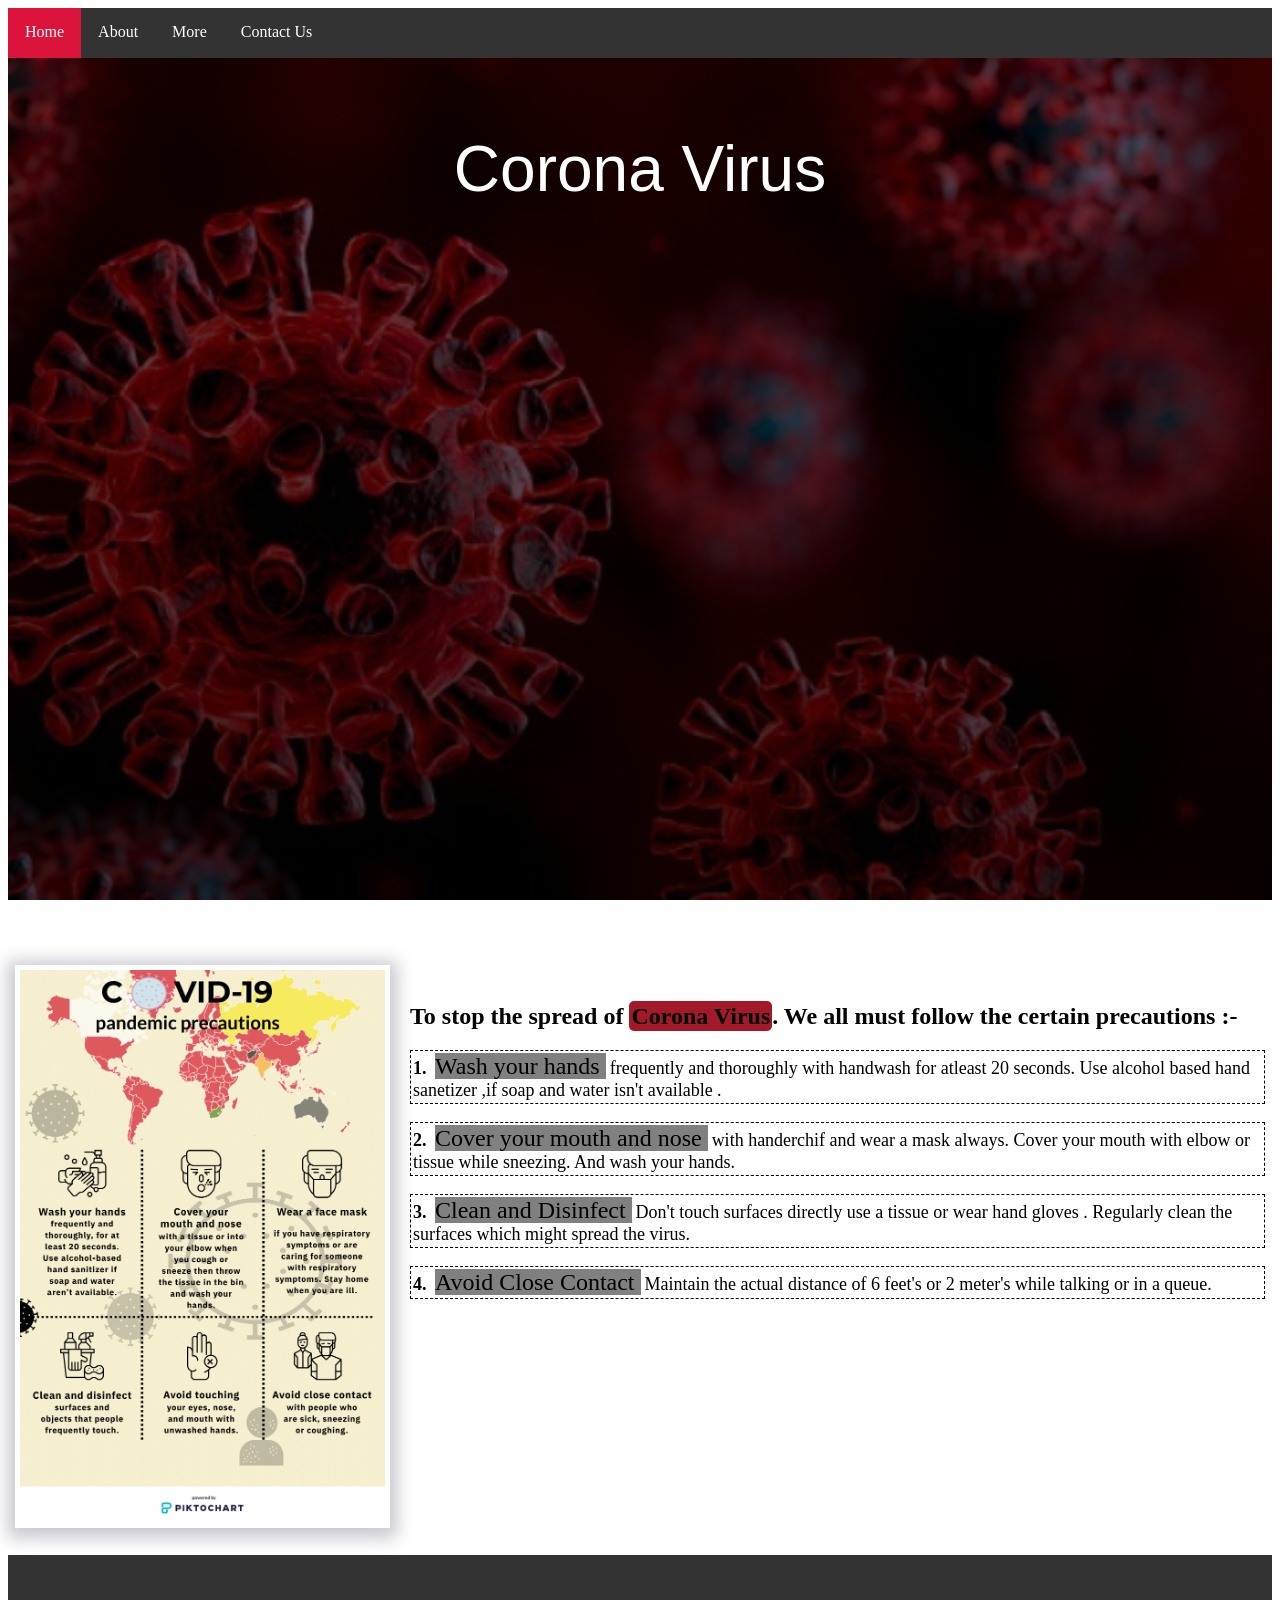
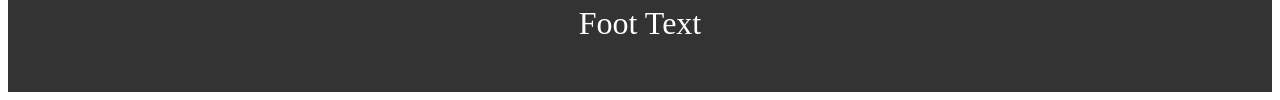
<file: Sample website.html>
<!doctype html>
<html lang="en">
<head>
    <meta charset="UTF-8">
    <meta name="viewport"
          content="width=device-width, user-scalable=no, initial-scale=1.0, maximum-scale=1.0, minimum-scale=1.0">
    <meta http-equiv="X-UA-Compatible" content="ie=edge">
    <title>Document</title>
    <style>
        ul{
            margin: 0px;
            overflow: hidden;
            padding: 0px;
            list-style: none;
            background-color: #333;
        }
        li{
            float: left;
        }
        li a{
            height: 50px;
            padding: 15px 17px;
            text-decoration: none;
            color: white;
            text-align: center;
            display: inline-block;
        }
        li a:hover{
            background-color: #111;
            transition: ease-in-out 0.2s ;
            transform: scale(0.9);
        }
        .active{
            background-color: crimson;
        }

        * {
            box-sizing: border-box;
        }
        .header{
            background-image:linear-gradient(rgba(0,0,0,0.55),rgba(0,0,0,0.75)) , url("corona2.jpg");
            background-size: cover;
            height: 100vh;
            background-attachment: fixed; color: white;
            text-align: center;
            font-size:5vw;
            font-family: "Arial Black",sans-serif;
        }

        .clearfix{
            content: '';
            margin: 7px;
            clear: both;
            display: table;
            overflow: auto;

        }
        .img-container{
            margin-right: 20px;
            margin-bottom: 20px;
            float: left;
            padding: 5px;
            width: 30%;
            height: 10%;
            box-shadow: 0px 3px 16px 7px rgba(30,30,60,0.25);
        }
        .footer{
            color: white;
            font-size: xx-large;
            text-align: center;
            background-color: #333333;
            padding: 50px;
        }
        .p{
            font-size: large;
            border: 1.5px dashed black;
            overflow: auto;
            padding: 2px;

        }

        .span1{
            background-color: grey;
            margin:4px;
            font-size:x-large;


        }


    </style>
</head>
<body>
<div >
    <nav >
        <ul >
            <li ><a href="#" class="active">Home</a></li>
            <li > <a href="#foot">About</a></li>
            <li ><a href="#">More</a></li>
            <li><a href="#">Contact Us</a></li>
        </ul>
    </nav>
</div>
<header class="header"><br>
    <div >Corona Virus</div>
</header>
<section class="clearfix">
    <img >
    <img class="img-container" src="corona_poster.png" title="Covid-19 Poster" alt="img">
    <h2>
        To stop the spread of <span style="background: #a21a2a;padding: 2px;border-radius: 5px;">Corona Virus</span>.
        We all must follow the certain precautions :-</h2>
    <p class="p">
        <strong>1.</strong> <span class="span1" >Wash your hands </span>
        frequently and thoroughly with handwash for atleast 20 seconds.
        Use alcohol based hand sanetizer ,if soap and water isn't available .
    </p>
    <p class="p">
        <strong>2.</strong> <span class="span1">Cover your mouth and nose </span>
        with handerchif and wear a mask always. Cover your mouth with elbow or tissue while sneezing. And wash your
        hands.
    </p>
    <p class="p">
        <strong>3.</strong> <span class="span1"> Clean and Disinfect </span>
        Don't touch surfaces directly use a tissue or wear hand gloves .
        Regularly clean the surfaces which might spread the virus.
    </p>
    <p class="p">
        <strong>4.</strong> <span class="span1"> Avoid Close Contact </span>
        Maintain the actual distance of 6 feet's or 2 meter's while talking or in a queue.
    </p>
</section>


</section>
<footer class="footer" id="foot"> Foot Text</footer>

</body>
</html>
</file>
